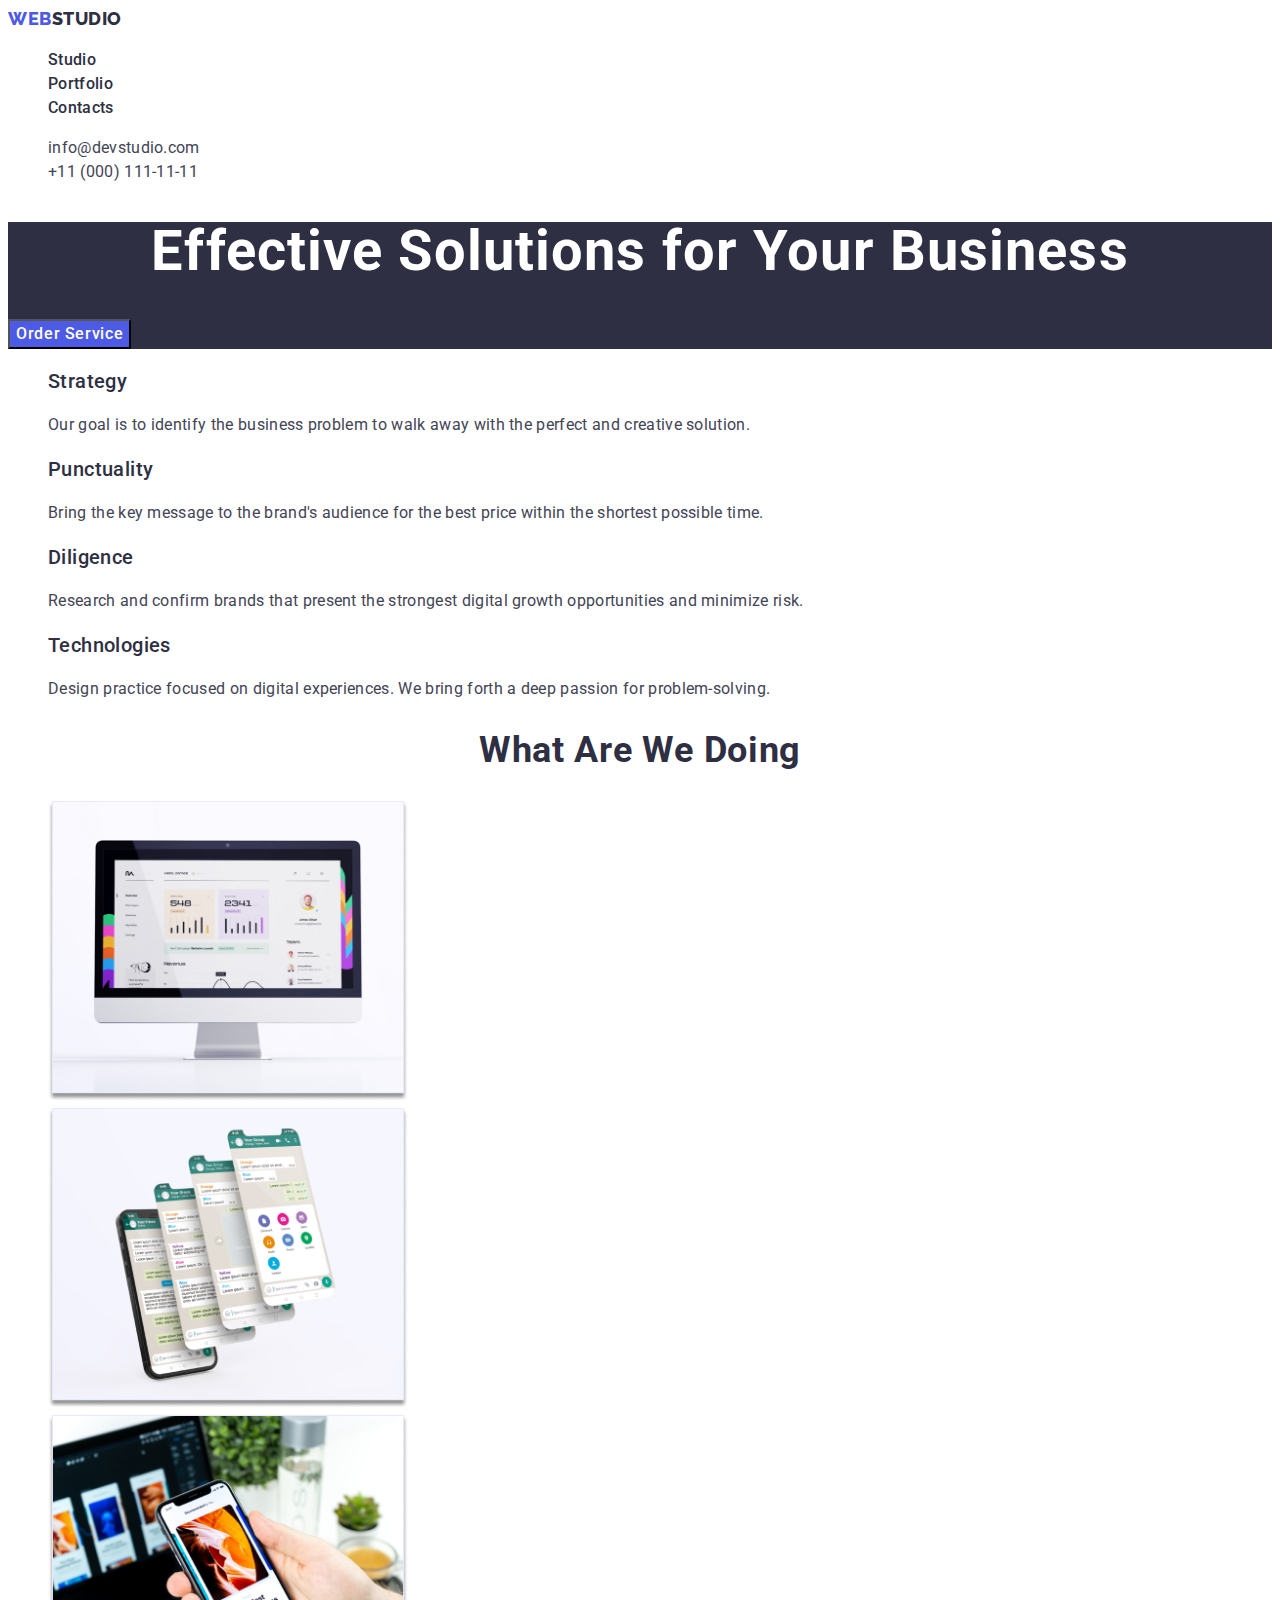
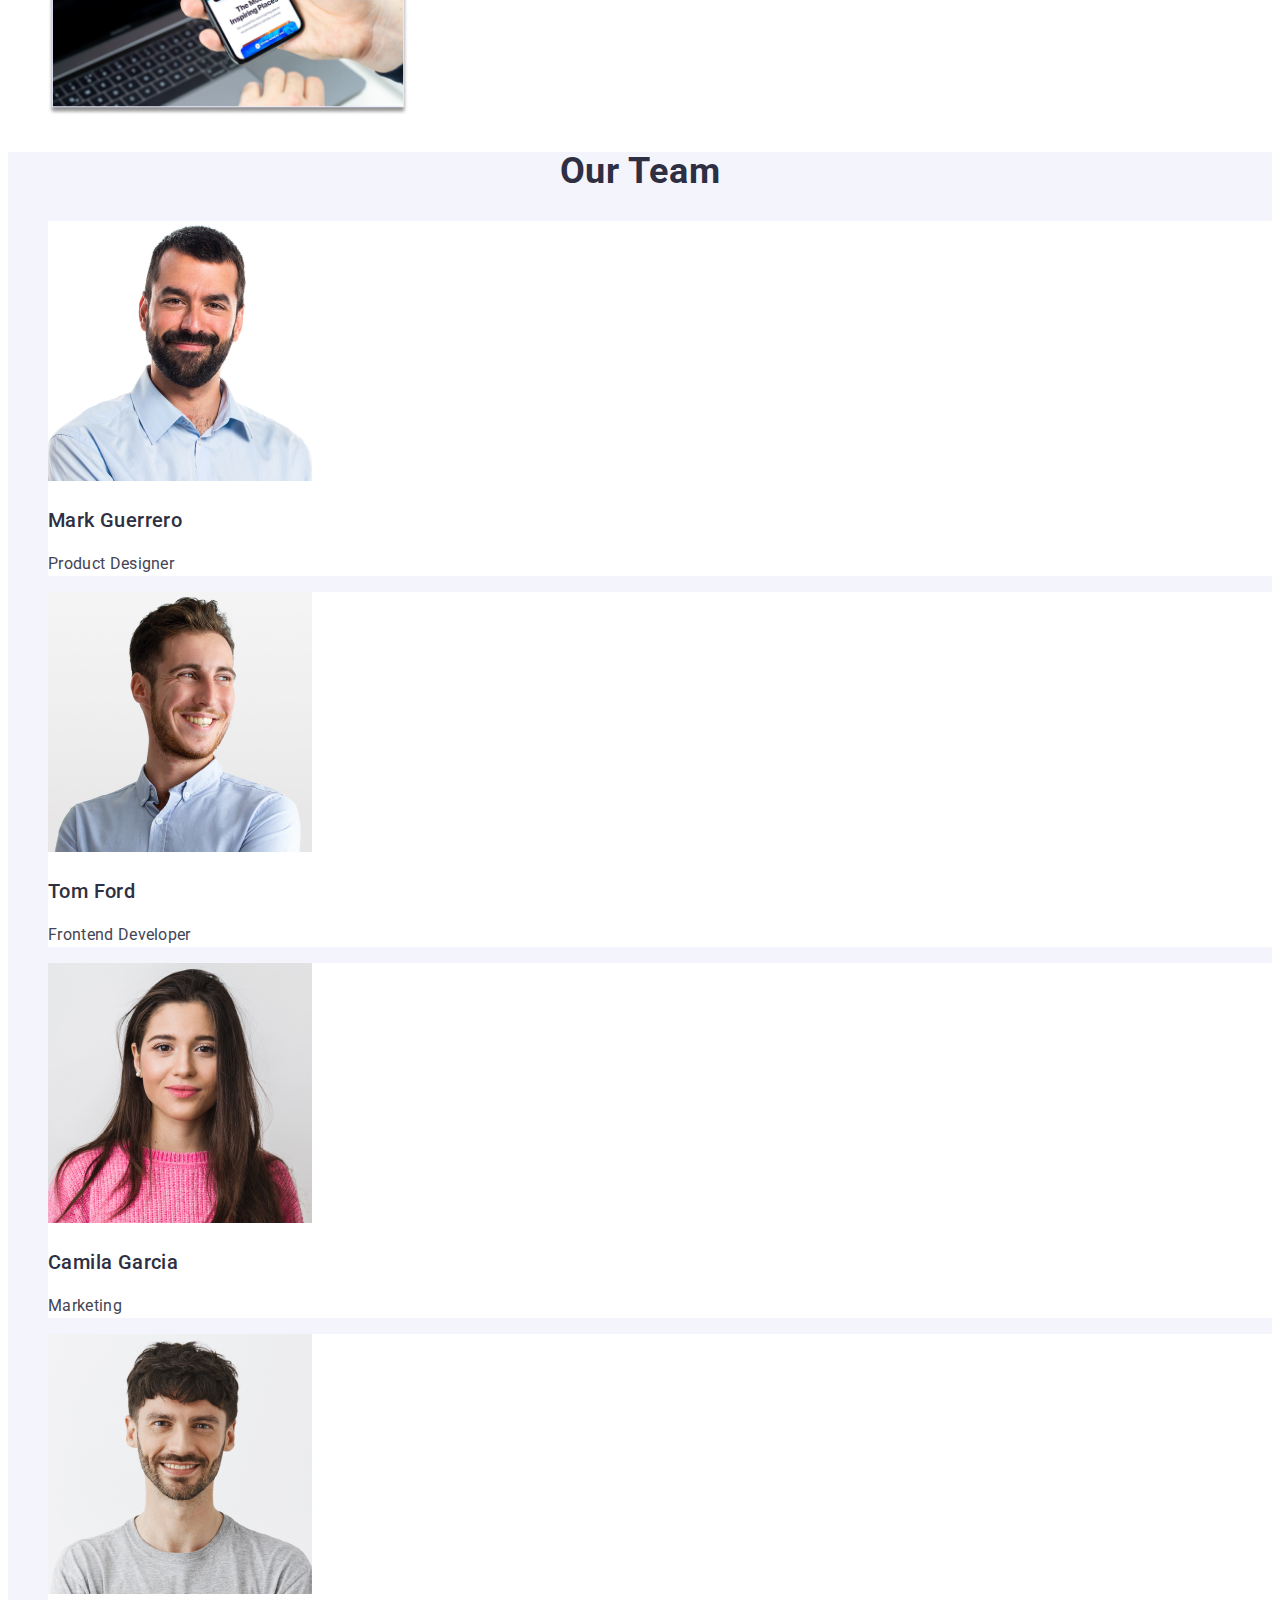
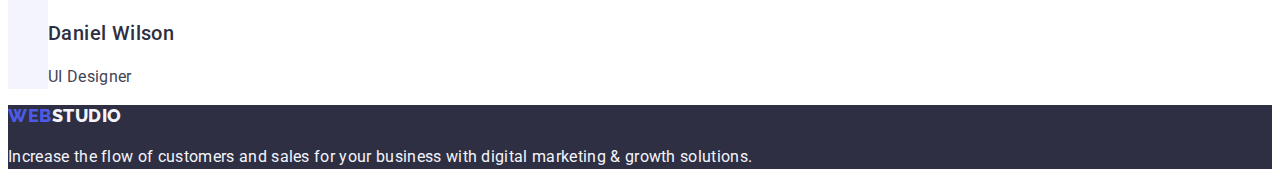
<file: index.html>
<!DOCTYPE html>
<html lang="en">
<head>
    <meta charset="UTF-8">
    <meta http-equiv="X-UA-Compatible" content="IE=edge">
    <meta name="viewport" content="width=device-width, initial-scale=1.0">
    <title>WebStudio</title>
    <!-- Fav icons -->
    <link rel="icon" type="image/png" href="./images/favicon/Logo.png">
    <!-- Font -->
    <link rel="preconnect" href="https://fonts.googleapis.com">
    <link rel="preconnect" href="https://fonts.gstatic.com" crossorigin>
    <link href="https://fonts.googleapis.com/css2?family=Raleway:wght@800&family=Roboto:wght@400;500;700;900&display=swap"
        rel="stylesheet">
    <!-- Custom Styles -->
    <link rel="stylesheet" href="./css/styles.css">
</head>
<body>
    <!-- Header section -->
   <header class="header">
        <nav class="header-navigation">
            <a class="header-logo link logo" href="./index.html">Web<span class="logo-studio">Studio</span></a>
            <ul class="header-list list">
                <li class="header-item">
                    <a class="header-link link" href="./index.html">Studio</a>
                </li>
                <li class="header-item">
                    <a class="header-link link" href="./portfolio.html">Portfolio</a>
                </li>
                <li class="header-item">
                    <a class="header-link link" href="">Contacts</a>
                </li>
            </ul>
        </nav>
        <address class="header-address">
            <ul class="header-address-list list">
                <li><a class="header-contact link" href="mailto:info@devstudio.com">info@devstudio.com</a></li>
                <li><a class="header-contact link" href="tel:+110001111111">+11 (000) 111-11-11</a></li>
            </ul>
        </address>
    </header>
   <main>
    <!-- Hero section -->
    <section class="hero">
        <h1 class="hero-title">Effective Solutions for Your Business</h1>
        <button class="hero-btn btn" type="button">Order Service</button>
    </section>
    <!-- Studio section -->
    <section class="studio">
        <h2 class="studio-title" hidden
        >Studio</h2>
        <ul class="studio-list list">
            <li class="studio-item">
                <h3 class="studio-list-title undertitle">Strategy</h3>
                <p class="studio-list-text">Our goal is to identify the business problem to walk away with the 
                    perfect and creative solution.</p>
            </li>
            <li class="studio-item">
                <h3 class="studio-list-title undertitle">Punctuality</h3>
                <p class="studio-list-text">Bring the key message to the brand's audience for the best price within 
                    the shortest possible time.</p>
            </li>
            <li class="studio-item">
                <h3 class="studio-list-title undertitle">Diligence</h3>
                <p class="studio-list-text">Research and confirm brands that present the strongest digital growth 
                    opportunities and minimize risk.</p>
            </li>
            <li class="studio-item">
                <h3 class="studio-list-title undertitle">Technologies</h3>
                <p class="studio-list-text">Design practice focused on digital experiences. We bring forth a deep 
                    passion for problem-solving.</p>
            </li>
        </ul>
    </section>
    <!-- Portfolio section -->
    <section class="portfolio">
        <h2 class="portfolio-title title">What are we doing</h2>
        <ul class="portfolio-list list">
            <li class="portfolio-item">
                <img class="portfolio-img" src="./images/portfolio/img-1.jpg" alt="research" width="360" height="300">
            </li>
            <li class="portfolio-item">
                <img class="portfolio-img" src="./images/portfolio/img-2.jpg" alt="key message" width="360" height="300">
            </li>
            <li class="portfolio-item">
                <img class="portfolio-img" src="./images/portfolio/img-3.jpg" alt="brands" width="360" height="300">
            </li>
        </ul>
    </section>
    <!-- Contacts section -->
    <section class="contacts">
        <h2 class="contacts-title title">Our Team</h2>
        <ul class="contacts-list list">
            <li class="contacts-item">
                <img class="contacts-img" src="./images/contacts/img-4.jpg" alt="Mark Guerrero" width="264" height="260">
                <h3 class="contacts-list-title undertitle">Mark Guerrero</h3>
                <p class="contacts-list-text">Product Designer</p>
            </li>
            <li class="contacts-item">
                <img class="contacts-img" src="./images/contacts/img-5.jpg" alt="Tom Ford" width="264" height="260">
                <h3 class="contacts-list-title undertitle">Tom Ford</h3>
                <p class="contacts-list-text">Frontend Developer</p>
            </li>
            <li class="contacts-item">
                <img class="contacts-img" src="./images/contacts/img-6.jpg" alt="Camila Garcia" width="264" height="260">
                <h3 class="contacts-list-title undertitle">Camila Garcia</h3>
                <p class="contacts-list-text">Marketing</p>
            </li>
            <li class="contacts-item">
                <img class="contacts-img" src="./images/contacts/img-7.jpg" alt="Daniel Wilson" width="264" height="260">
                <h3 class="contacts-list-title undertitle">Daniel Wilson</h3>
                <p class="contacts-list-text">UI Designer</p>
            </li>
        </ul>
    </section>
   </main>
    <!-- Footer section -->
   <footer class="footer">
    <a class="footer-logo link logo" href="./index.html">Web<span class="footer-logo-studio">Studio</span></a>
    <p class="footer-text">Increase the flow of customers and sales for your business with
        digital marketing & growth solutions.</p>
   </footer>
</body>
</html>
</file>
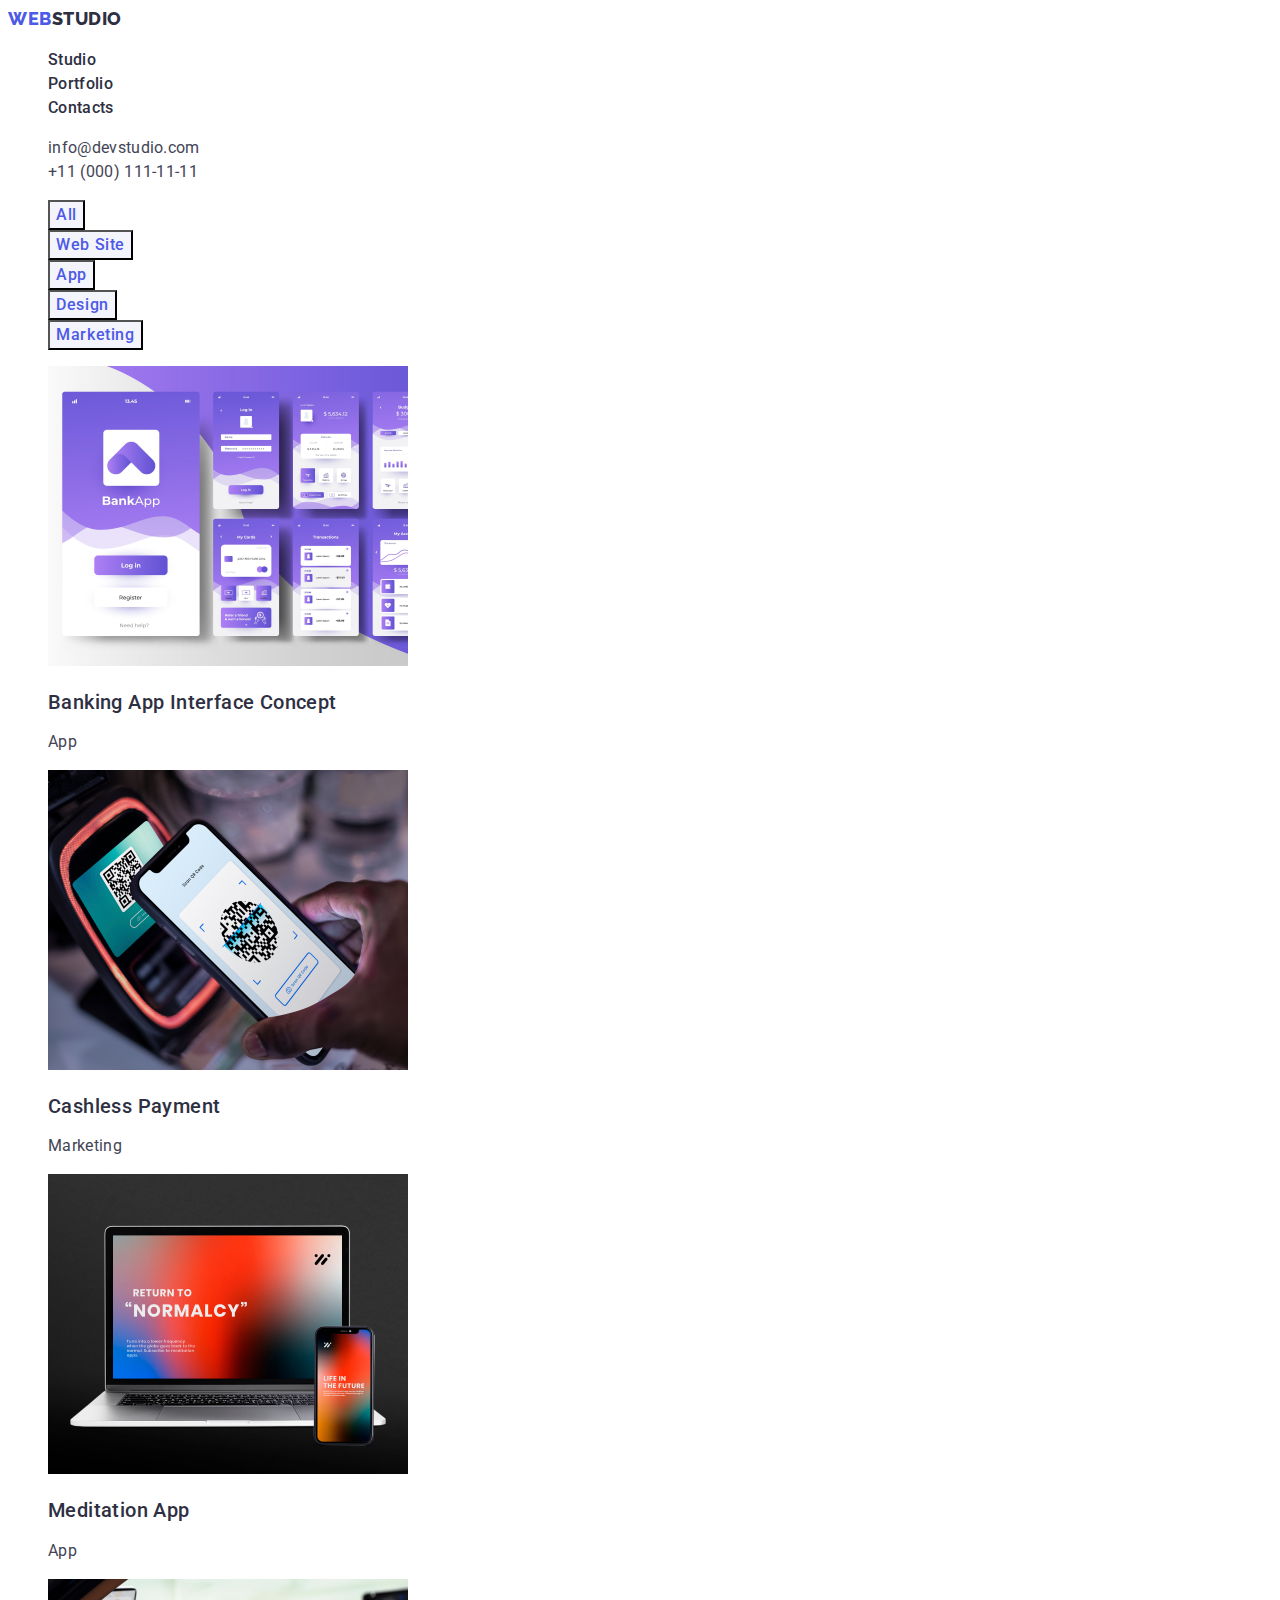
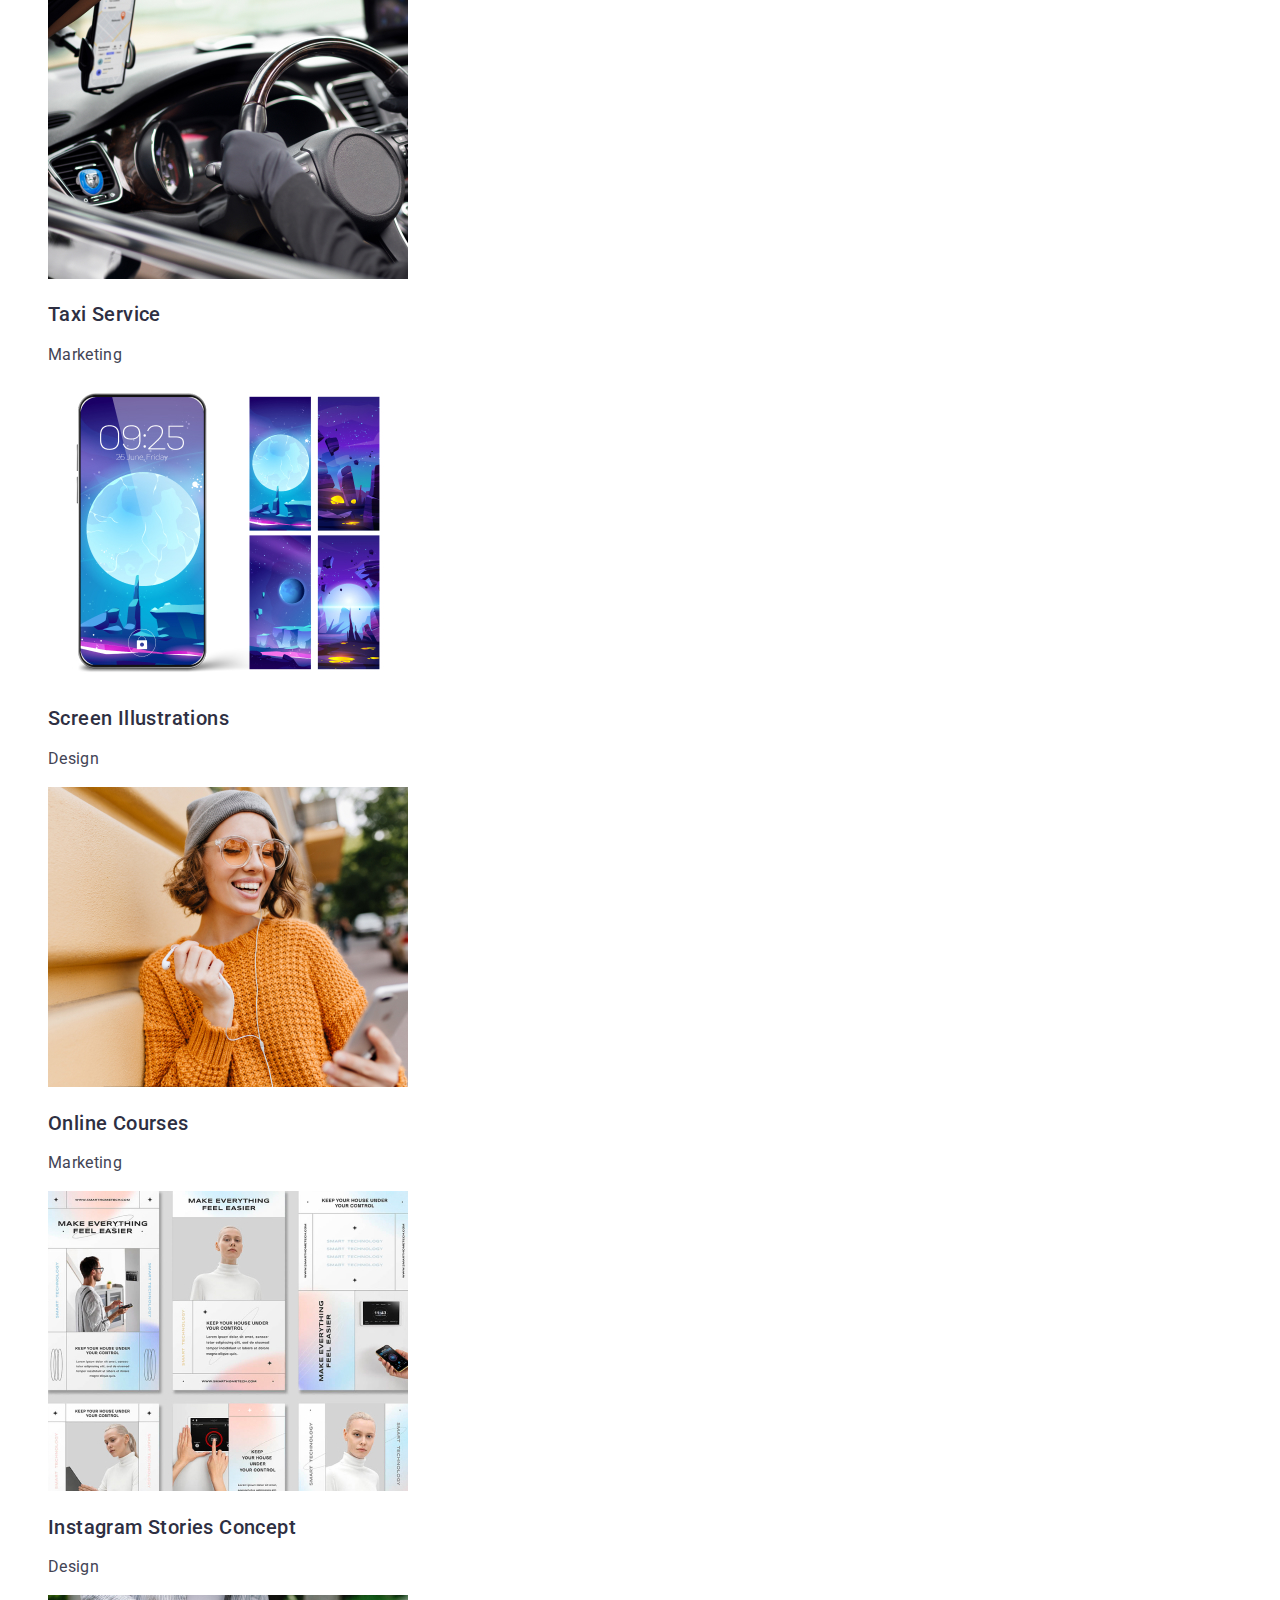
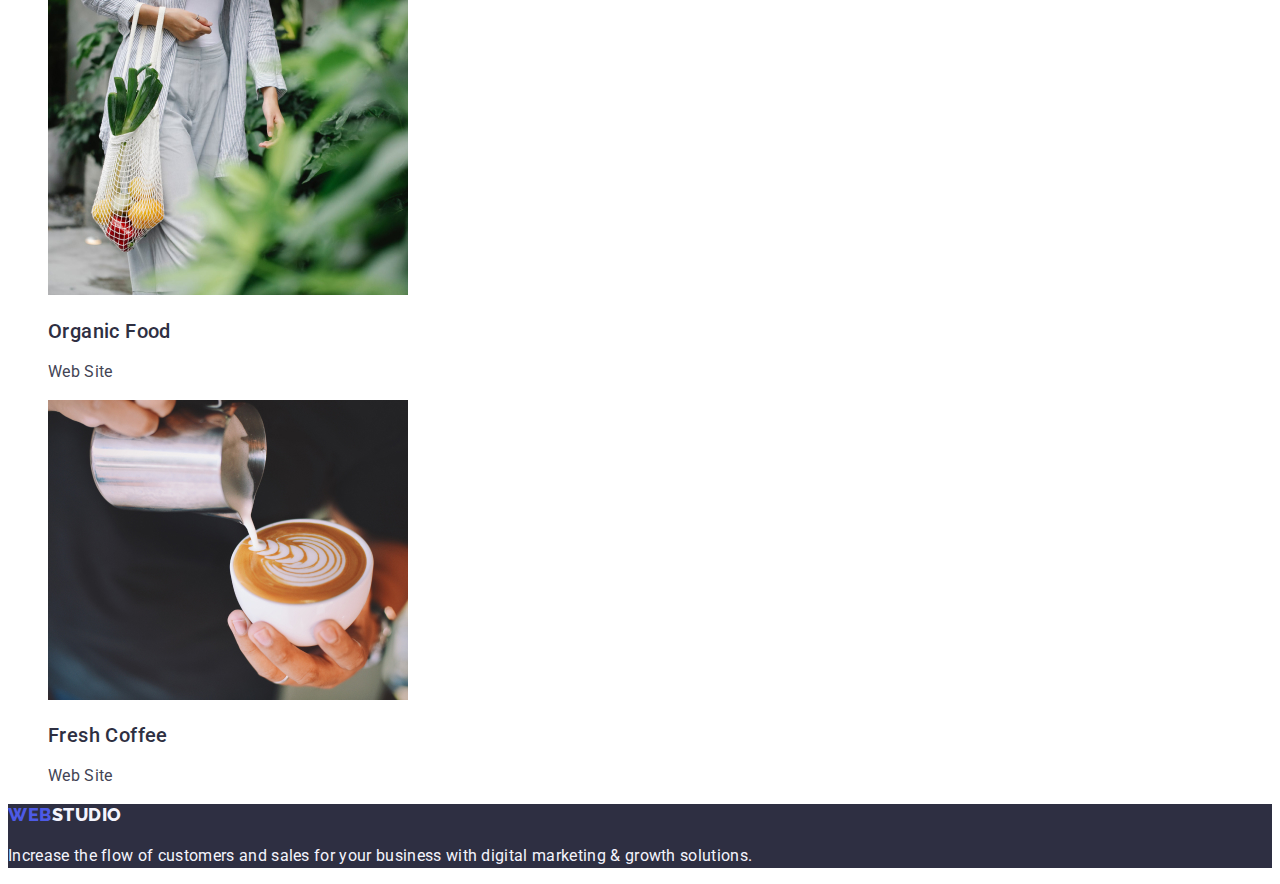
<file: portfolio.html>
<!DOCTYPE html>
<html lang="en">
<head>
    <meta charset="UTF-8">
    <meta http-equiv="X-UA-Compatible" content="IE=edge">
    <meta name="viewport" content="width=device-width, initial-scale=1.0">
    <title>WebStudio</title>
    <!-- Fav icons -->
    <link rel="icon" type="image/png" href="./images/favicon/Logo.png">
    <!-- Font -->
    <link rel="preconnect" href="https://fonts.googleapis.com">
    <link rel="preconnect" href="https://fonts.gstatic.com" crossorigin>
    <link href="https://fonts.googleapis.com/css2?family=Raleway:wght@800&family=Roboto:wght@400;500;700;900&display=swap"
        rel="stylesheet">
    <!-- Custom Styles -->
    <link rel="stylesheet" href="./css/styles.css">
</head>
<body>
    <!-- Header section -->
    <header class="header">
        <nav class="header-navigation">
            <a class="header-logo link logo" href="./index.html">Web<span class="logo-studio">Studio</span></a>
            <ul class="header-list list">
                <li class="header-item">
                    <a class="header-link link" href="./index.html">Studio</a>
                </li>
                <li class="header-item">
                    <a class="header-link link" href="./portfolio.html">Portfolio</a>
                </li>
                <li class="header-item">
                    <a class="header-link link" href="">Contacts</a>
                </li>
            </ul>
        </nav>
        <address class="header-address">
            <ul class="header-address-list list">
                <li><a class="header-contact link" href="mailto:info@devstudio.com">info@devstudio.com</a></li>
                <li><a class="header-contact link" href="tel:+110001111111">+11 (000) 111-11-11</a></li>
            </ul>
        </address>
    </header>
    <!-- Main section -->
    <main>
    <section>
        <h1 hidden>Projct Card</h1>
        <ul class="filters-list list">
            <li class="filters-item">
                <button class="filters-btn" type="button">All</button>
            </li>
            <li class="filters-item">
                <button class="filters-btn" type="button">Web Site</button>
            </li>
            <li class="filters-item">
                <button class="filters-btn" type="button">App</button>
            </li>
            <li class="filters-item">
                <button class="filters-btn" type="button">Design</button>
            </li>
            <li class="filters-item">
                <button class="filters-btn" type="button">Marketing</button>
            </li>
        </ul>
        <ul class="project-card-list list">
            <li class="project-card-item">
                <a class="link" href="">
                    <img class="project-card-img" src="./images/page-portfolio/img-1.jpg" alt="Banking App Interface" width="360"
                        height="300">
                    <h2 class="project-card-name undertitle">Banking App Interface Concept</h2>
                    <p class="project-card-text">App</p>
                </a>
            </li>
            <li class="project-card-item">
                <a class="link" href="">
                    <img class="project-card-img" src="./images/page-portfolio/img-2.jpg" alt="Cashless Payment" width="360" height="300">
                    <h2 class="project-card-name undertitle">Cashless Payment</h2>
                    <p class="project-card-text">Marketing</p>
                </a>
            </li>
            <li class="project-card-item">
                <a class="link" href="">
                    <img class="project-card-img" src="./images/page-portfolio/img-3.jpg" alt="Meditation App" width="360" height="300">
                    <h2 class="project-card-name undertitle">Meditation App</h2>
                    <p class="project-card-text">App</p>
                </a>
            </li>
            <li class="project-card-item">
                <a class="link" href="">
                    <img class="project-card" src="./images/page-portfolio/img-4.jpg" alt="Car" width="360" height="300">
                    <h2 class="project-card-name undertitle">Taxi Service</h2>
                    <p class="project-card-text">Marketing</p>
                </a>
            </li>
            <li class="project-card-item">
                <a class="link" href="">
                    <img class="project-card" src="./images/page-portfolio/img-5.jpg" alt="Phone Screen" width="360" height="300">
                    <h2 class="project-card-name undertitle">Screen Illustrations</h2>
                    <p class="project-card-text">Design</p>
                </a>
            </li>
            <li class="project-card-item">
                <a class="link" href="">
                    <img class="project-card" src="./images/page-portfolio/img-6.jpg" alt="Woman at online courses" width="360"
                        height="300">
                    <h2 class="project-card-name undertitle">Online Courses</h2>
                    <p class="project-card-text">Marketing</p>
                </a>
            </li>
            <li class="project-card-item">
                <a class="link" href="">
                    <img class="project-card" src="./images/page-portfolio/img-7.jpg" alt="Instagram Stories" width="360" height="300">
                    <h2 class="project-card-name undertitle">Instagram Stories Concept</h2>
                    <p class="project-card-text">Design</p>
                </a>
            </li>
            <li class="project-card-item">
                <a class="link" href="">
                    <img class="project-card" src="./images/page-portfolio/img-8.jpg" alt="Food in bag" width="360" height="300">
                    <h2 class="project-card-name undertitle">Organic Food</h2>
                    <p class="project-card-text">Web Site</p>
                </a>
            </li>
            <li class="project-card-item">
                <a class="link" href="">
                    <img class="project-card" src="./images/page-portfolio/img-9.jpg" alt="Coffee" width="360" height="300">
                    <h2 class="project-card-name undertitle">Fresh Coffee</h2>
                    <p class="project-card-text">Web Site</p>
                </a>
            </li>
        </ul>
    </section>
    </main>
    <!-- Footer section -->
    <footer class="footer">
        <a class="footer-logo link logo" href="./index.html">Web<span class="footer-logo-studio">Studio</span></a>
        <p class="footer-text">Increase the flow of customers and sales for your business with
            digital marketing & growth solutions.</p>
    </footer>
</body>
</html>
</file>
<file: css/styles.css>
:root {
	--color-iris: #4d5ae5;
	--color-ocean: #404bbf;
	--color-navy-blue: #2e2f42;
	--color-green: #31d0aa;
	--color-slate: #434455;
	--color-light-slate: #8e8f99;
	--color-cornflower: #e7e9fc;
	--color-cloud: #f4f4fd;
	--color-navy-blue-modal: #2e2f42;
	--color-grey: #2e2f42;
	--color-white: #ffffff;
	--color-dairy: #fcfcfc;
}

/* Base styles */
body {
	font-family: "Roboto", sans-serif;
	font-size: 16px;
	line-height: 1.50;
	letter-spacing: 0.02em;
	color: var(--color-slate);
	background-color:var(--color-white);
}
.link {
    text-decoration: none;
}
.list {
    list-style: none;
}
.logo{
	font-family: "Raleway", sans-serif;
	font-weight: 800;
	font-size: 18px;
	line-height: 1.17;
	letter-spacing: 0.03em;
	text-transform: uppercase;
	color: var(--color-iris);
}
.logo-studio{
	color: var(--color-grey);
}
.footer-logo{
	color: var(--color-cloud);
}
.btn{
	font-family: "Roboto", sans-serif;
	font-weight: 500;
	font-size: 16px;
	line-height: 1.50;
	letter-spacing: 0.04em;
	color: var(--color-white);
	background-color: var(--color-iris);
	cursor: pointer;
}
.btn:hover,
.btn:focus{
	background-color: var(--color-ocean);
}
.title{
	font-weight: 700;
	font-size: 36px;
	line-height: 1.11;
	text-align: center;
	letter-spacing: 0.02em;
	text-transform: capitalize;
	color: var(--color-navy-blue);
}
.undertitle{
	font-weight: 500;
	font-size: 20px;
	line-height: 1.20;
	letter-spacing: 0.02em;
	color: var(--color-navy-blue);
}

/* Header styles */
.header-link{
	font-weight: 500;
	color: var(--color-grey);
}
.header-link:hover,
.header-link:focus {
	color: var(--color-ocean);
}
.header-address{
	font-style: normal;
}
.header-contact{
	color: var(--color-slate);
}
.header-contact:hover,
.header-contact:focus{
	color: var(--color-ocean);
}

/* Contacts styles */
.contacts{
	background-color: var(--color-cloud);
}
.contacts-item{
	background-color: var(--color-white);
}

/* Hero styles */
.hero{
	background-color: var(--color-navy-blue);
}
.hero-title{
	font-weight: 700;
	font-size: 56px;
	line-height: 1.07;
	text-align: center;
	letter-spacing: 0.02em;
	color: var(--color-white);
}

/* Footer styles */
.footer{
	background-color: var(--color-navy-blue);
}
.footer-text{
	color: var(--color-cloud);
}
.footer-logo{
	color: var(--color-iris);
}
.footer-logo-studio{
	color: var(--color-cloud);
}

/* Filters Styles */
.filters-btn{
	font-family: "Roboto", sans-serif;
	font-weight: 500;
	font-size: 16px;
	line-height: 1.50;
	letter-spacing: 0.04em;
	color: var(--color-iris);
	background-color: var(--color-cloud);
	cursor: pointer;
}
.filters-btn:hover,
.filters-btn:focus{
	color: var(--color-white);
	background-color: var(--color-ocean);
}

/* Project Card styles */
.project-card {
	background-color: var(--color-cloud);
}
.project-card-item {
	background-color: var(--color-white);
}
.project-card-text{
	color: var(--color-slate);
}
</file>
